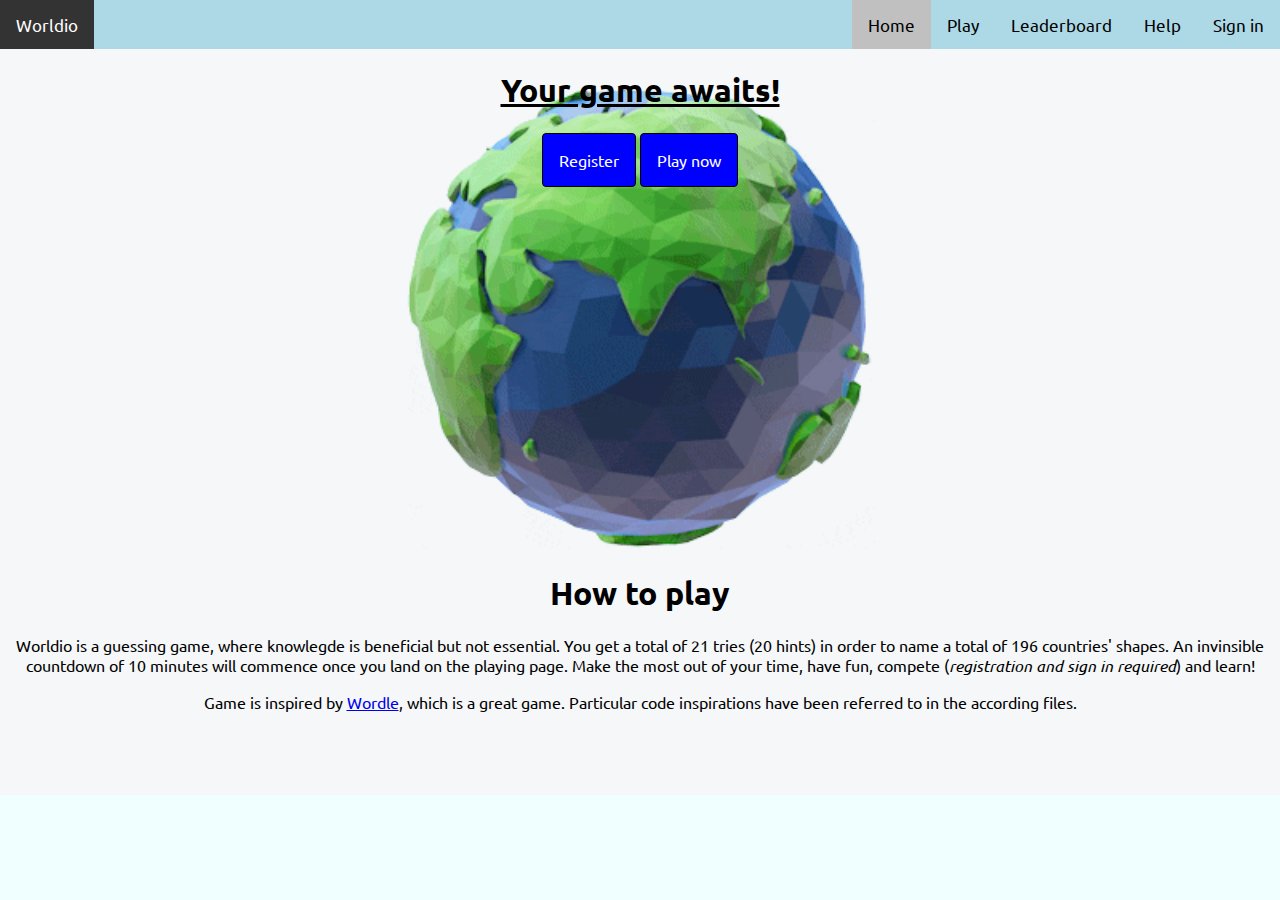
<file: index.html>
<!DOCTYPE html>
<html lang="en">

<head>
       <meta charset="UTF-8">
       <meta name="viewport" content="width=, initial-scale=1.0">
       <title>Worldio</title>
       <link rel="stylesheet" href="./style.css">
       <link rel="preconnect" href="https://fonts.googleapis.com">
       <link rel="preconnect" href="https://fonts.gstatic.com" crossorigin>
       <link href="https://fonts.googleapis.com/css2?family=Ubuntu&display=swap" rel="stylesheet">
       <link rel="stylesheet" href="https://cdnjs.cloudflare.com/ajax/libs/font-awesome/4.7.0/css/font-awesome.min.css">
</head>

<body>
       <!-- Navbar-->
       <div class="navbar" id="topnav">
              <a href="index.html" class="individ">Worldio</a>
              <a href="signin.html" id="temporarysign">Sign in</a>
              <a href="index.html">Help</a>
              <a href="leaderboard.html">Leaderboard</a>
              <a href="play.html">Play</a>
              <a class="aktivside" href="index.html">Home</a>
              <a class="icon" onclick="hamwithburger()">
                     <i class="fa fa-bars"></i>
              </a>
       </div>

       <!-- seperat div for main innholdet -->
       <div id="home">
              <h1 id="title1"> <u>Your game awaits!</u> </h1>
              <div id="container">
                     <div id="reg" onclick="window.open('./registerv2.html','popUpWindow','height=250,width=400,left=10,top=10,,scrollbars=yes,menubar=no'); return false;")>Register</div>
                     <a id="pla" href="./play.html" target="_blank">Play now</a>
                     
              </div>
       </div>
       <br>
       <br>
       <div id="htp">
              <h1>How to play</h1>
              <p>Worldio is a guessing game, where knowlegde is beneficial but not essential. You get a total of 21 tries (20 hints) in order to name a total of 196 countries' shapes. An invinsible countdown of 10 minutes will commence once you land on the playing page. Make the most out of your time, have fun, compete (<i>registration and sign in required</i>) and learn! </p>
              <p>Game is inspired by <a href="https://worldle.teuteuf.fr/">Wordle</a>, which is a great game. Particular code inspirations have been referred to in the according files. </p>
       </div>

       <script src="./scripts/responsive.js"></script>
       <script>
              console.log(sessionStorage.getItem('Status'))
       </script>
       <script src="./scripts/test.js"></script>
</body>

</html>
</file>
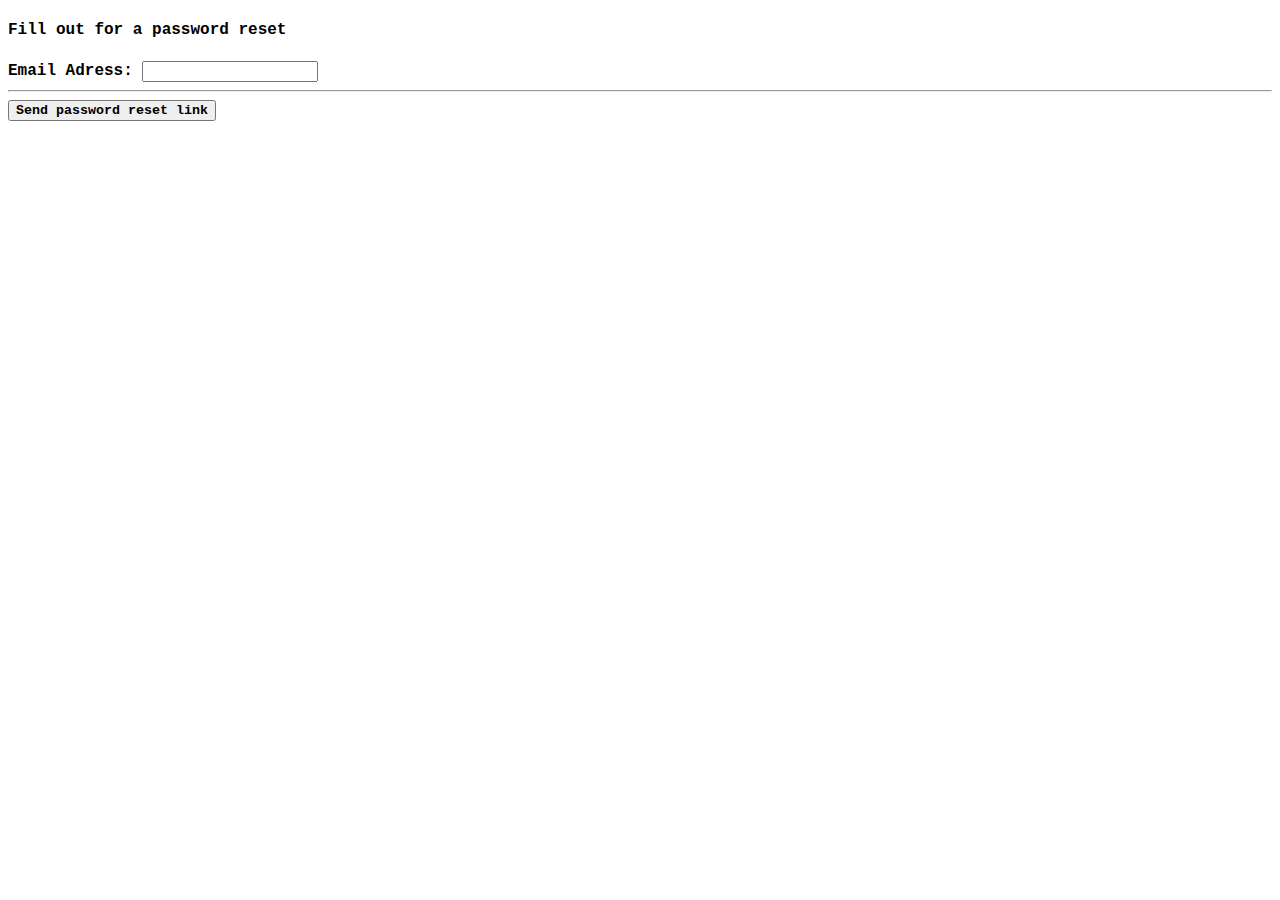
<file: forgotpass.html>
<!DOCTYPE html>
<html lang="en">

<head>
    <meta charset="UTF-8">
    <meta http-equiv="X-UA-Compatible" content="IE=edge">
    <meta name="viewport" content="width=device-width, initial-scale=1.0">
    <title>Worldio - register</title>
    <style>
        * {
            text-align: left;
            font-family: 'Courier New', Courier, monospace;
            font-weight: bold;
        }
    </style>
</head>

<body>
    <h4>Fill out for a password reset</h4>
    <form>
        <label>Email Adress:</label> <input type="email">
        <hr>
        <button type="submit">Send password reset link</button>
    </form>

</body>

</html>
</file>
<file: style.css>
body {
    padding: 0;
	margin: 0px;
	font-family: -apple-system, BlinkMacSystemFont, 'Segoe UI', Roboto, Oxygen, Ubuntu, Cantarell, 'Open Sans', 'Helvetica Neue', sans-serif;
	background-color: azure;
    background-image: url("./bilder/homepic.gif");
    background-repeat: no-repeat;
    background-size: cover;
    background-position: center;
    height: 70vh;
}
/* Navbar */
.navbar{
    background-color: lightblue;
    overflow: hidden;
    position: sticky;
    top: 0 !important;
}
.innhold a {
    float: none;
    padding: 14px 16px;
    text-decoration: none;
    display: block;
    text-align: left;
}
.navbar .icon {
  display: none;
}
.navbar a {
    float: right;
    color: black;
    text-align: center;
    padding: 14px 16px;
    font-size: 17px;
    text-decoration: none;
}
.navbar a:hover {
    background-color: #333;
    color: white;
}
.aktivside {
    background-color: silver;
    color: black !important;
}
.individ{
    float: left !important;
}

/* main page*/
#home{
    font-family: 'Ubuntu', sans-serif ;
    text-align: center;
    width: 100%;
    height: 70%;
}
#title{
    text-decoration: underline;
}
#reg, #pla, #fpsw{
    display: inline-block;
    text-align: center;
    border: 1px solid black;
    border-radius: 4px;
    padding: 1rem 1rem;
    vertical-align: middle;
    background-color: blue;
    color: white;
    text-decoration: none;
}
.icon{
    display: none;
}
#htp{
    text-align: center;
    bottom: 5px !important;
}

/* Responsivhet */
@media screen and (max-width:540px) {
    .navbar a:not(:first-child) {display: none}
    .navbar a.icon {
      float: right;
      display: block;
    }
  }
  @media screen and (max-width:540px) {
    .navbar.responsive {position: relative;}
    .navbar.responsive a.icon {
      position: absolute;
      right: 0;
      top: 0;
    }
    .navbar.responsive a{
      float: none;
      display: block;
      text-align: left;
    }
    .individ{
        /* padding-left: 43% !important;
        padding-right: 50px !important; */
        text-align: center !important;
    }
    a:hover{
        background-color: lightblue !important;
        color: black !important;
    }
  }
</file>
